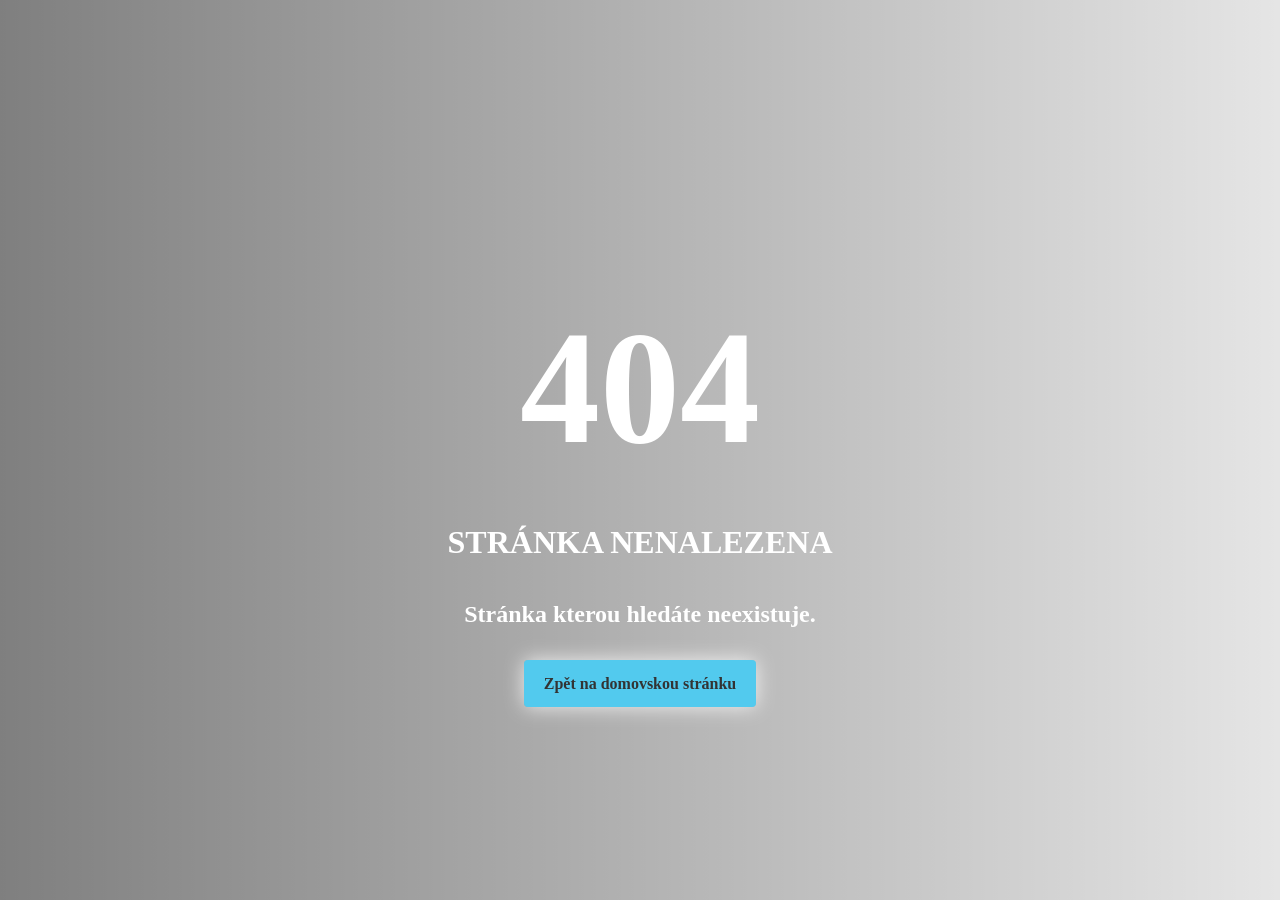
<file: webserver/users/404Screens/www.404error.com/test2.html>
<!DOCTYPE html> 
<html lang="en">
   <head>
      <meta charset="UTF-8">
      <meta http-equiv="X-UA-Compatible" content="IE=edge">
      <meta name="viewport" content="width=device-width, initial-scale=1.0">
      <title>Error 404 page</title>
      <style> body { margin: 0; box-sizing: border-box; } .container { height: 100vh; display: flex; justify-content: center; align-items: center; flex-direction: column; background: linear-gradient(to right, rgba(0, 0, 0, .5), rgba(0, 0, 0, .1)), url('https://images.unsplash.com/photo-1595624871930-6e8537998592?ixlib=rb-1.2.1&ixid=MnwxMjA3fDB8MHxwaG90by1wYWdlfHx8fGVufDB8fHx8&auto=format&fit=crop&w=871&q=80'); background-size: cover; background-position: center; background-repeat: no-repeat; } h1 { font-size: 10rem; color: #fff; text-transform: uppercase; font-weight: 700; margin-bottom: 1rem; } h2 { font-size: 2rem; color: #fff; text-transform: uppercase; font-weight: 700; margin-bottom: 1rem; } p { font-size: 1.5rem; color: #fff; font-weight: 700; margin-bottom: 1rem; } a { padding: 15px 20px; background: #52caee; font-size: 1rem; text-decoration: none; color: #333333; border-radius: .25rem; box-shadow: 0 0 20px rgba(255, 255, 255, 0.808) } </style>
   </head>
   <body>
      <div class="container">
         <h1>404</h1>
         <h2>Stránka nenalezena</h2>
         <p>Stránka kterou hledáte neexistuje.</p>
         <p><a href="#">Zpět na domovskou stránku</a></p>
      </div>
   </body>
</html>
</file>
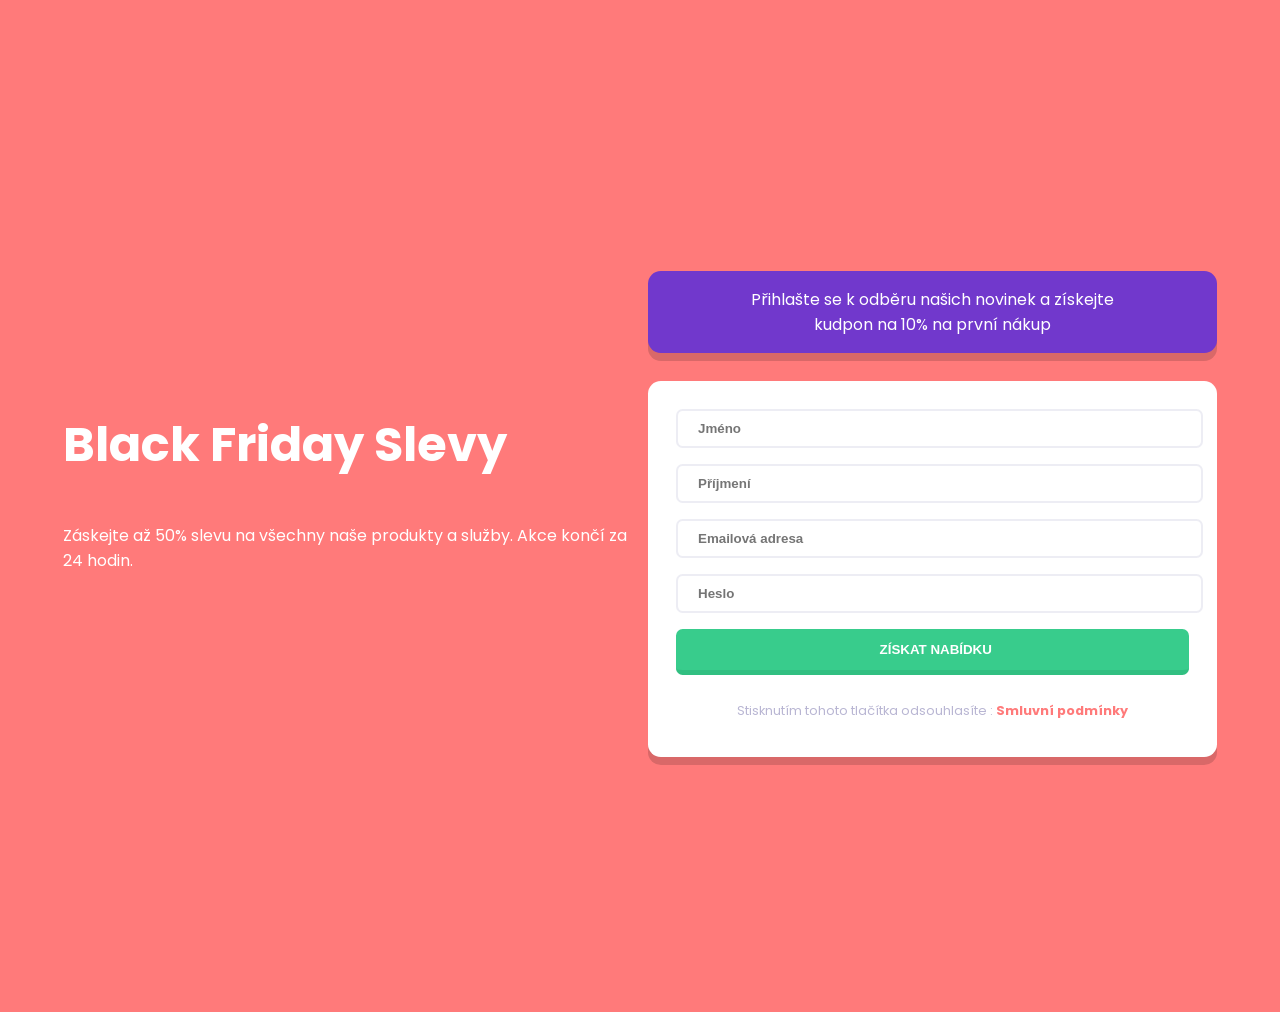
<file: webserver/users/BlackFRSales/www.blackfrydaysales.com/bfsales_index.html>
<!DOCTYPE html> 
<html lang="en">
   <head>
      <meta charset="UTF-8">
      <meta http-equiv="X-UA-Compatible" content="IE=edge">
      <meta name="viewport" content="width=device-width, initial-scale=1.0">
      <title>Sample HTML Code - NewsLetter Form</title>
      <style> @import url("https://fonts.googleapis.com/css2?family=Poppins:wght@400;500;600;700&display=swap"); body { display: flex; justify-content: center; padding: 3rem 0; font-family: "Poppins", sans-serif; font-size: 1rem; color: white; background-color: #ff7a7a; } main { max-width: 350px; display: flex; flex-direction: column; align-items: center; } .intro { display: flex; flex-direction: column; justify-content: center; align-items: center; text-align: center; width: 100%; margin-bottom: 3rem; } .title { padding: 1rem; font-size: 1.75rem; } .sign-up { width: 100%; } .sign-up-para { padding: 1rem 5rem; margin-bottom: 1.75rem; border-radius: 0.8rem; box-shadow: 0 8px 0px rgba(0 0 0/0.15); background-color: #7138cc; text-align: center; } .sign-up-form { display: flex; flex-direction: column; align-items: center; padding: 1.2rem; border-radius: 0.8rem; box-shadow: 0 8px 0px rgba(0 0 0/0.15); color: #b9b6d3; background-color: white; } .form-input { width: 100%; margin-bottom: 1em; position: relative; } .form-input span { position: absolute; top: 10%; right: 0; padding: 0 0.65em; border-radius: 50%; background-color: #ff7a7a; color: white; display: none; } .form-input.warning span { display: inline-block; } .form-input input { width: calc(100% - 20px); padding: 10px; border: 2px solid rgba(185, 182, 211, 0.25); border-radius: 0.5em; font-weight: 600; color: #3e3c49; } .form-input input:focus { outline: none; border: 2px solid #b9b6d3; } .form-input.warning input { border: 2px solid #ff7a7a; } .form-input p { margin: 0.2em 0.75em 0 0; display: none; font-size: 0.75rem; text-align: right; font-style: italic; color: #ff7a7a; } .form-input.warning p { display: block; } .submit-btn { cursor: pointer; width: 100%; padding: 1em; margin-bottom: 1em; border: none; border-bottom: 5px solid #31bf81; border-radius: 0.5em; background-color: #38cc8c; color: white; font-weight: 600; text-transform: uppercase; } .submit-btn:hover { background-color: #5dd5a1; } .form-term { margin-bottom: 0.75em; font-size: 0.8rem; text-align: center; } .form-term span { font-weight: 700; color: #ff7a7a; } @media (min-width: 768px) { body { align-items: center; min-height: 100vh; } main { max-width: 100vw; flex-direction: row; justify-content: center; } .intro { align-items: flex-start; text-align: left; width: 45%; margin-right: 1rem; } .title { padding: 0; margin-bottom: 2rem; font-size: 3rem; line-height: 1.25em; } .sign-up { width: 45%; } .sign-up-form { padding: 1.75rem; } .sign-up-form input { padding-left: 1.5em; } } </style>
   </head>
   <body>
      <main>
         <!-- intro sekce --> 
         <section class="intro">
            <h1 class="title">Black Friday Slevy</h1>
            <p>Záskejte až 50% slevu na všechny naše produkty a služby. Akce končí za 24 hodin.</p>
         </section>
         <!-- sign-up section --> 
         <section class="sign-up">
            <p class="sign-up-para">Přihlašte se k odběru našich novinek a získejte kudpon na 10% na první nákup</p>
            <!-- the form itself --> 
            <form class="sign-up-form">
               <div class="form-input">
                  <input type="text" name="first-name" id="first-name" placeholder="Jméno" required> <span>!</span> 
                  <p class="warning">First name cannot be empty</p>
               </div>
               <div class="form-input">
                  <input type="text" name="last-name" id="last-name" placeholder="Příjmení" required> <span>!</span> 
                  <p class="warning">Last name cannot be empty</p>
               </div>
               <div class="form-input">
                  <input type="email" name="email" id="email" placeholder="Emailová adresa" required> <span>!</span> 
                  <p class="warning">Looks like this is not an email</p>
               </div>
               <div class="form-input">
                  <input type="Password" name="Password" id="Password" placeholder="Heslo" required> <span>!</span> 
                  <p class="warning">Heslo nesmí být prázdé</p>
               </div>
               <input class="submit-btn" type="submit" value="Získat nabídku"> 
               <p class="form-term">Stisknutím tohoto tlačítka odsouhlasíte : <span>Smluvní podmínky </span> </p>
            </form>
         </section>
      </main>
   </body>
</html>
</file>
